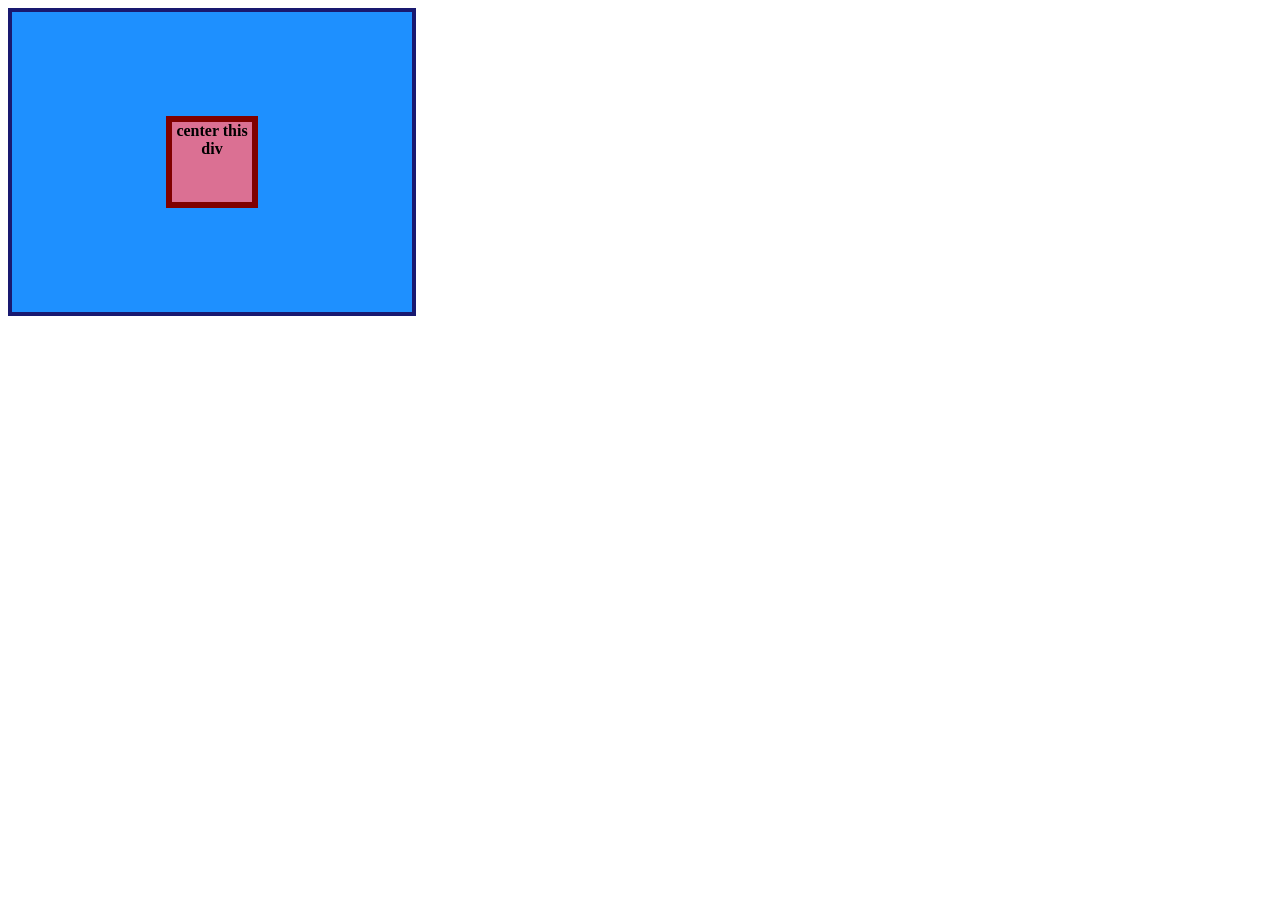
<file: alignment/01-flex-center/index.html>
<!doctype html>
<html lang="en">
  <head>
    <meta charset="UTF-8" />
    <meta http-equiv="X-UA-Compatible" content="IE=edge" />
    <meta name="viewport" content="width=device-width, initial-scale=1.0" />
    <title>CENTER THIS DIV</title>
    <link rel="stylesheet" href="style.css" />
  </head>
  <body>
    <div class="container">
      <div class="box">center this div</div>
    </div>
  </body>
</html>
</file>
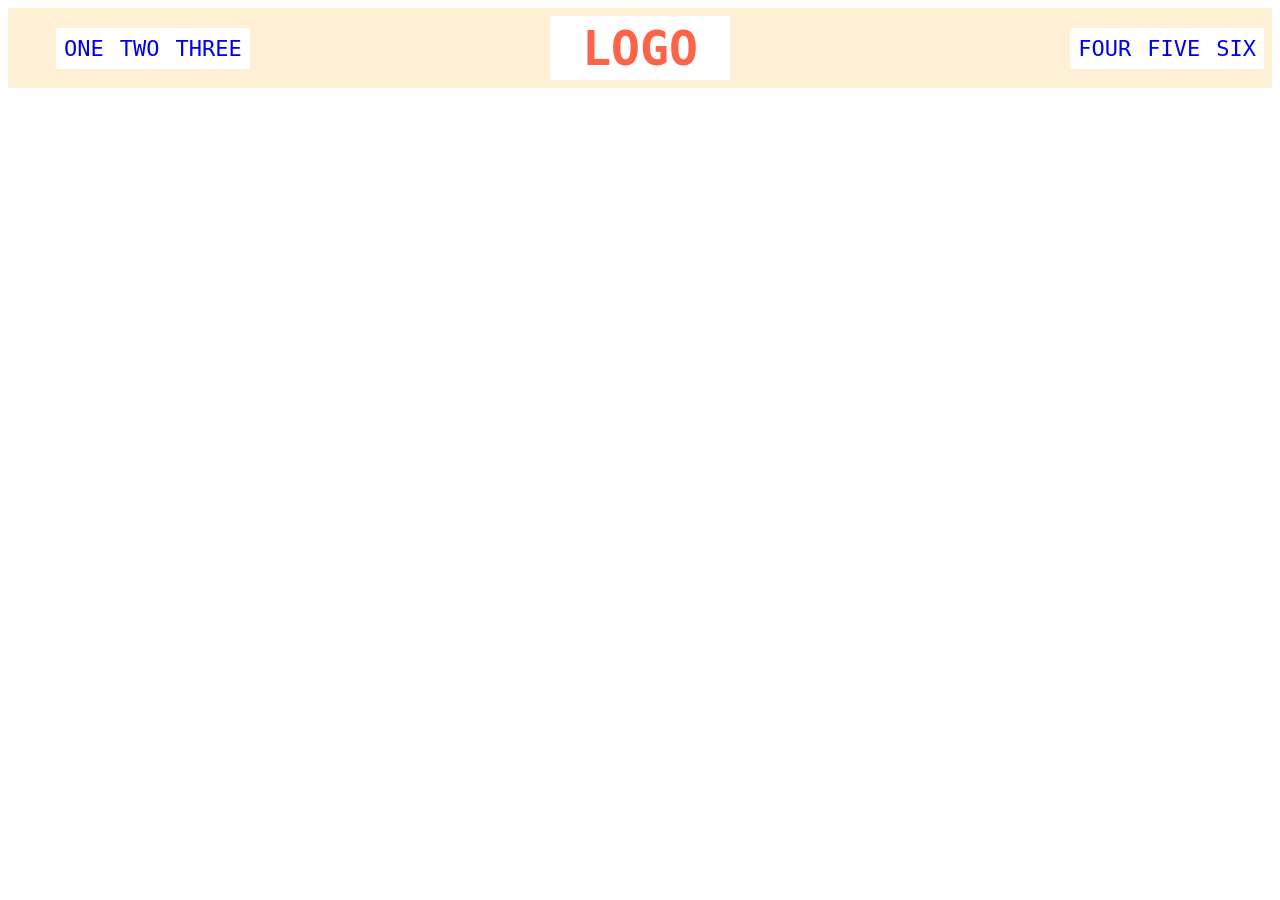
<file: alignment/02-flex-header/index.html>
<!doctype html>
<html lang="en">
  <head>
    <meta charset="UTF-8" />
    <meta http-equiv="X-UA-Compatible" content="IE=edge" />
    <meta name="viewport" content="width=device-width, initial-scale=1.0" />
    <title>Flex Header</title>
    <link rel="stylesheet" href="style.css" />
  </head>
  <body>
    <div class="header">
      <div class="left-links">
        <ul>
          <li><a href="#">ONE</a></li>
          <li><a href="#">TWO</a></li>
          <li><a href="#">THREE</a></li>
        </ul>
      </div>
      <div class="logo">LOGO</div>
      <div class="right-links">
        <ul>
          <li><a href="#">FOUR</a></li>
          <li><a href="#">FIVE</a></li>
          <li><a href="#">SIX</a></li>
        </ul>
      </div>
    </div>
  </body>
</html>
</file>
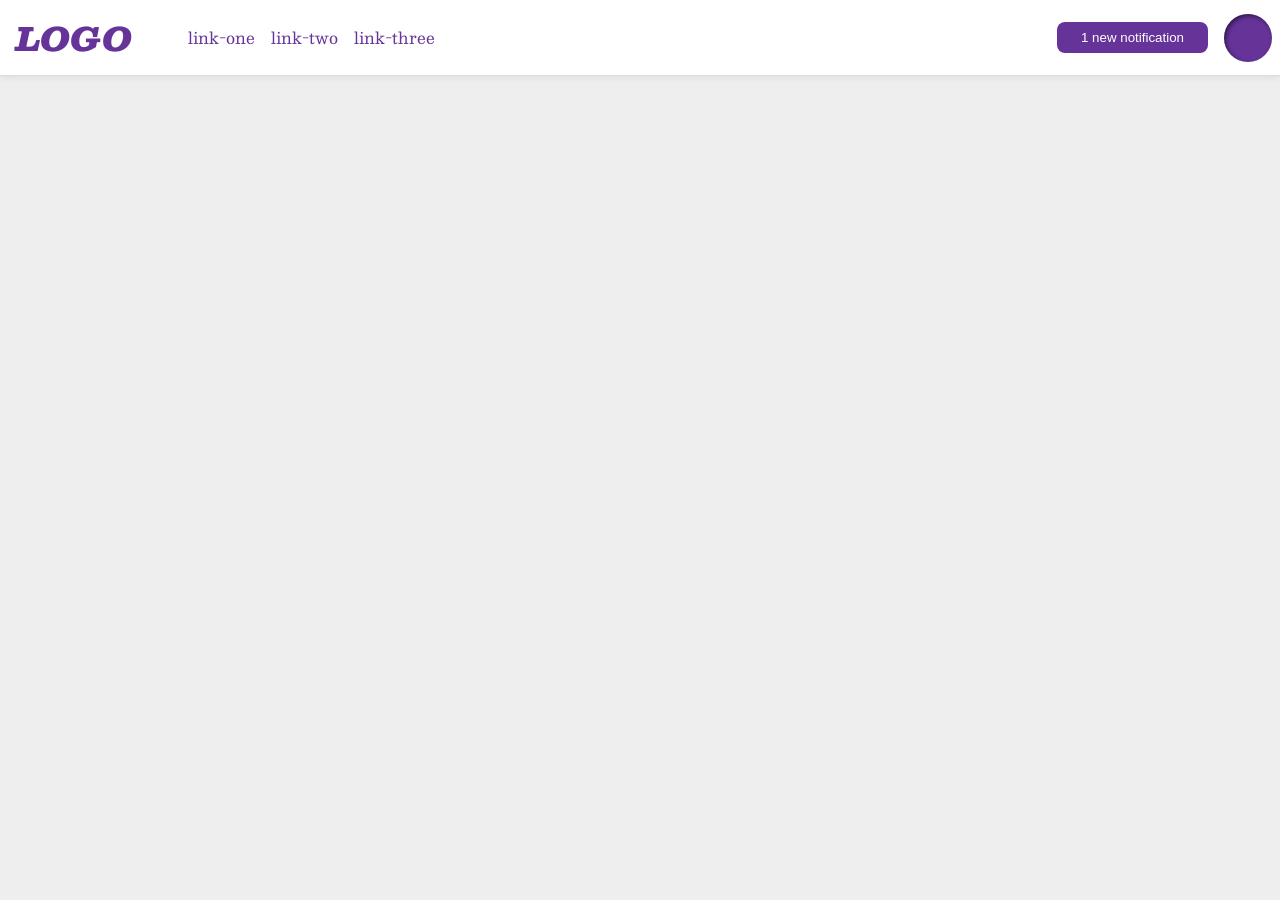
<file: alignment/03-flex-header-2/index.html>
<!doctype html>
<html lang="en">
  <head>
    <meta charset="UTF-8" />
    <meta http-equiv="X-UA-Compatible" content="IE=edge" />
    <meta name="viewport" content="width=device-width, initial-scale=1.0" />
    <title>Flex Header 2</title>
    <link rel="stylesheet" href="style.css" />
  </head>
  <body>
    <div class="header">
      <div class="left-side">
        <div class="logo">LOGO</div>
        <ul class="links">
          <li><a href="https://google.com">link-one</a></li>
          <li><a href="https://google.com">link-two</a></li>
          <li><a href="https://google.com">link-three</a></li>
        </ul>
      </div>

      <div class="right-side">
        <button class="notifications">1 new notification</button>
        <div class="profile-image"></div>
      </div>
    </div>
  </body>
</html>
</file>
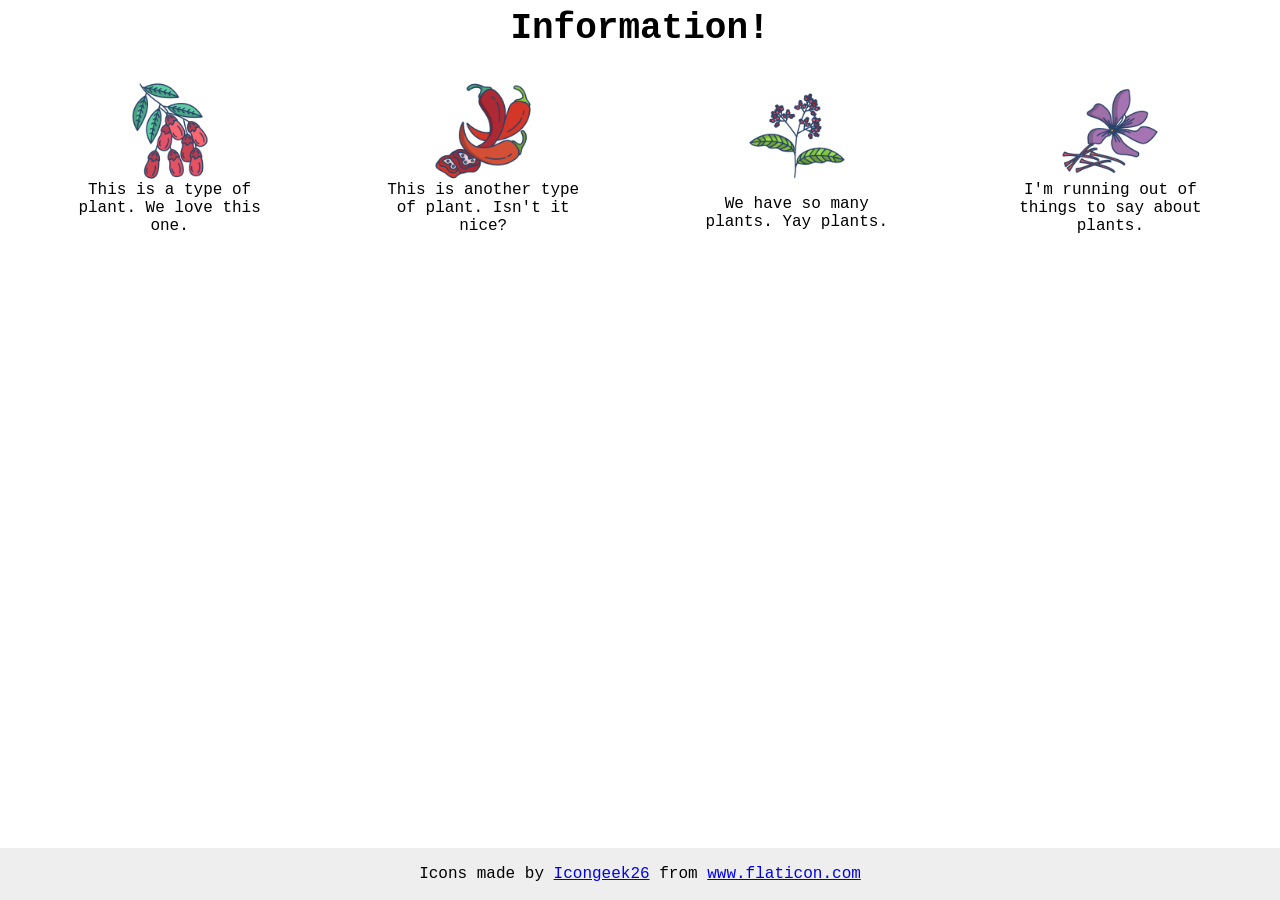
<file: alignment/04-flex-information/index.html>
<!doctype html>
<html lang="en">
  <head>
    <meta charset="UTF-8" />
    <meta http-equiv="X-UA-Compatible" content="IE=edge" />
    <meta name="viewport" content="width=device-width, initial-scale=1.0" />
    <title>Information</title>
    <link rel="stylesheet" href="style.css" />
  </head>
  <body>
    <div class="title">Information!</div>

    <div class="container">
      <div class="sub-container">
        <img src="./images/barberry.png" alt="barberry" />
        <div class="text">This is a type of plant. We love this one.</div>
      </div>

      <div class="sub-container">
        <img src="./images/chilli.png" alt="chili" />
        <div class="text">This is another type of plant. Isn't it nice?</div>
      </div>

      <div class="sub-container">
        <img src="./images/pepper.png" alt="pepper" />
        <div class="text">We have so many plants. Yay plants.</div>
      </div>

      <div class="sub-container">
        <img src="./images/saffron.png" alt="saffron" />
        <div class="text">I'm running out of things to say about plants.</div>
      </div>
    </div>

    <!-- disregard this section, it's here to give attribution to the creator of these icons -->
    <div class="footer">
      <div>
        Icons made by
        <a href="https://www.flaticon.com/authors/icongeek26" title="Icongeek26"
          >Icongeek26</a
        >
        from
        <a href="https://www.flaticon.com/" title="Flaticon"
          >www.flaticon.com</a
        >
      </div>
    </div>
  </body>
</html>
</file>
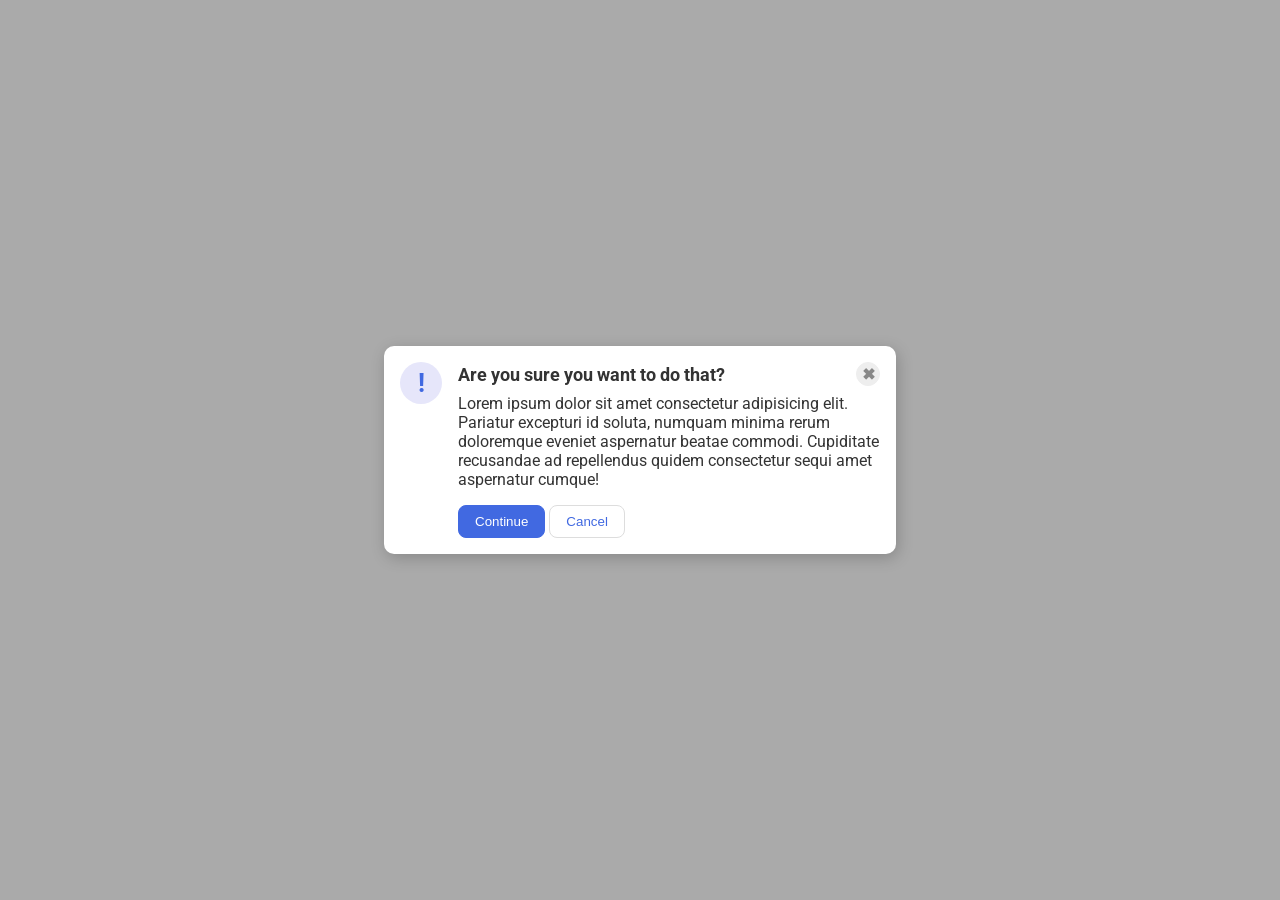
<file: alignment/05-flex-modal/index.html>
<!doctype html>
<html lang="en">
  <head>
    <meta charset="UTF-8" />
    <meta http-equiv="X-UA-Compatible" content="IE=edge" />
    <meta name="viewport" content="width=device-width, initial-scale=1.0" />
    <link rel="stylesheet" href="style.css" />
    <title>Modal</title>
  </head>
  <body>
    <div class="modal">
      <div class="icon">!</div>
      <div class="container">
        <div class="header">
          Are you sure you want to do that?
          <button class="close-button">✖</button>
        </div>

        <div class="text">
          Lorem ipsum dolor sit amet consectetur adipisicing elit. Pariatur
          excepturi id soluta, numquam minima rerum doloremque eveniet
          aspernatur beatae commodi. Cupiditate recusandae ad repellendus quidem
          consectetur sequi amet aspernatur cumque!
        </div>
        <button class="continue">Continue</button>
        <button class="cancel">Cancel</button>
      </div>
    </div>
  </body>
</html>
</file>
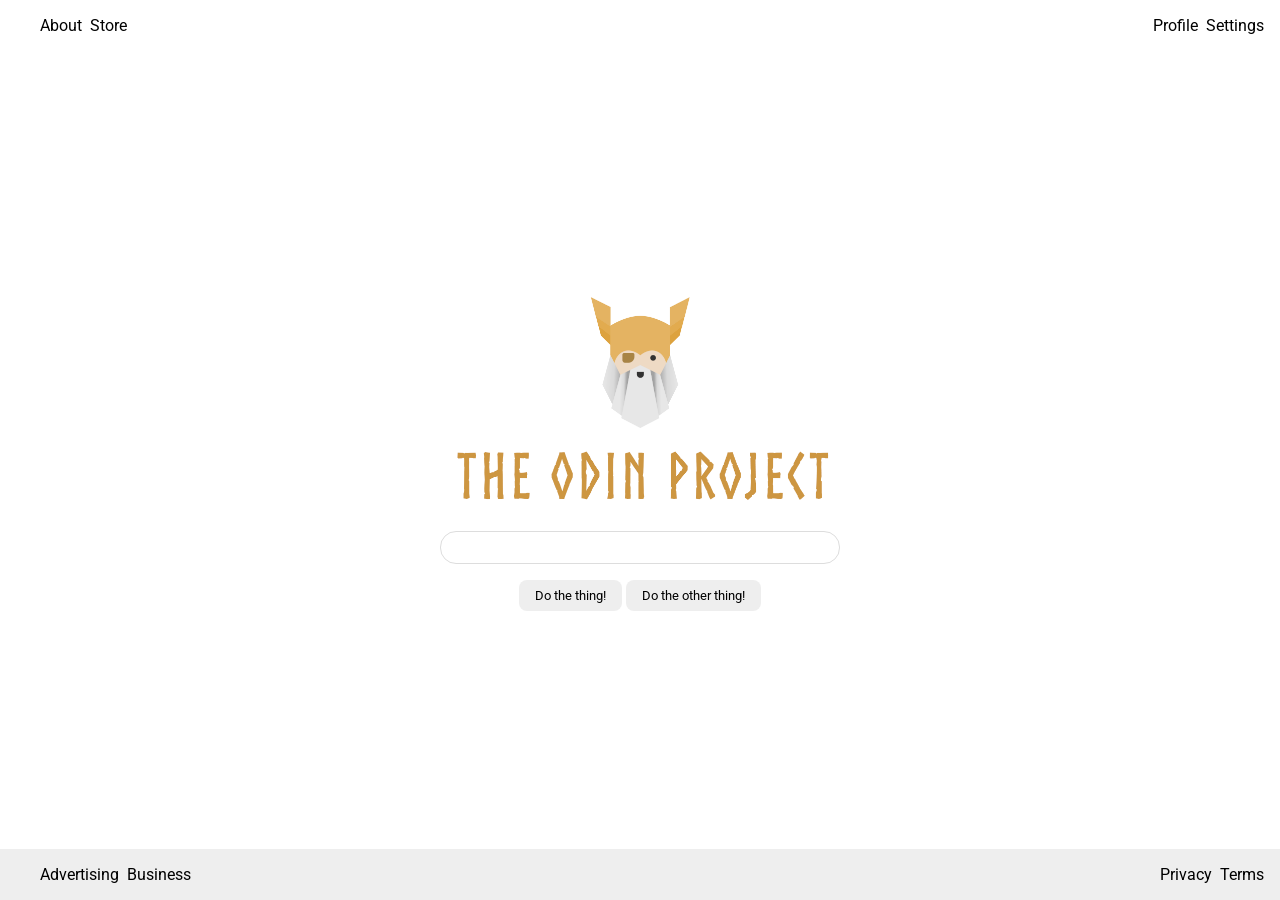
<file: alignment/06-flex-layout/index.html>
<!doctype html>
<html lang="en">
  <head>
    <meta charset="UTF-8" />
    <meta http-equiv="X-UA-Compatible" content="IE=edge" />
    <meta name="viewport" content="width=device-width, initial-scale=1.0" />
    <title>LAYOUT</title>
    <link rel="stylesheet" href="./style.css" />
  </head>
  <body>
    <div class="header">
      <ul class="left-links">
        <li><a href="#">About</a></li>
        <li><a href="#">Store</a></li>
      </ul>
      <ul class="right-links">
        <li><a href="#">Profile</a></li>
        <li><a href="#">Settings</a></li>
      </ul>
    </div>
    <div class="content">
      <img
        src="./logo.png"
        alt="Project logo. Represents odin with the project name."
      />
      <div class="input">
        <input type="text" />
      </div>
      <div class="buttons">
        <button>Do the thing!</button>
        <button>Do the other thing!</button>
      </div>
    </div>
    <div class="footer">
      <ul class="left-links">
        <li><a href="#">Advertising</a></li>
        <li><a href="#">Business</a></li>
      </ul>
      <ul class="right-links">
        <li><a href="#">Privacy</a></li>
        <li><a href="#">Terms</a></li>
      </ul>
    </div>
  </body>
</html>
</file>
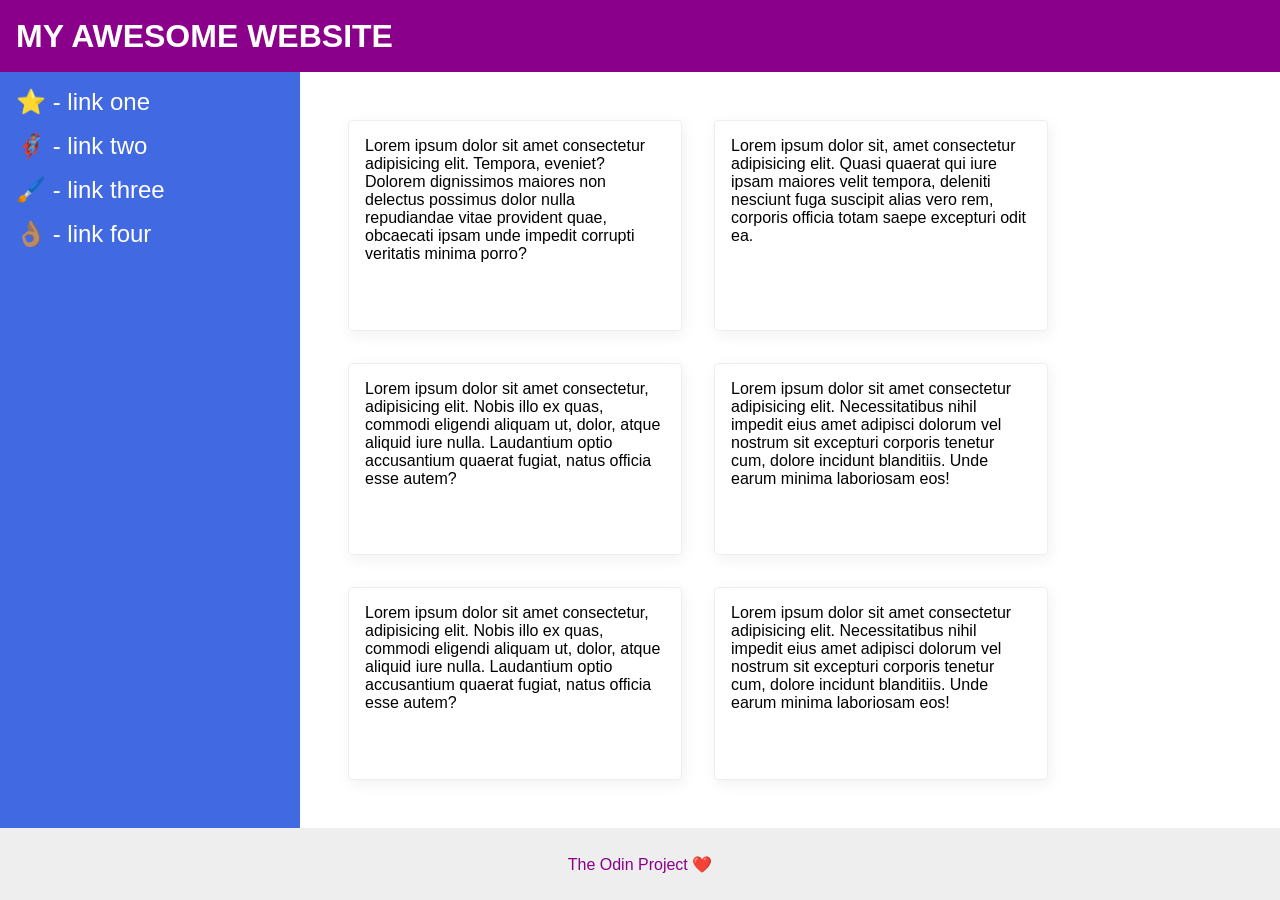
<file: alignment/07-flex-layout-2/index.html>
<!doctype html>
<html lang="en">
  <head>
    <meta charset="UTF-8" />
    <meta http-equiv="X-UA-Compatible" content="IE=edge" />
    <meta name="viewport" content="width=device-width, initial-scale=1.0" />
    <title>The Holy Grail</title>
    <link rel="stylesheet" href="style.css" />
  </head>
  <body>
    <div class="header">MY AWESOME WEBSITE</div>

    <div class="container">
      <div class="sidebar">
        <ul>
          <li><a href="#">⭐ - link one</a></li>
          <li><a href="#">🦸🏽‍♂️ - link two</a></li>
          <li><a href="#">🖌️ - link three</a></li>
          <li><a href="#">👌🏽 - link four</a></li>
        </ul>
      </div>

      <div class="card-container">
        <div class="card">
          Lorem ipsum dolor sit amet consectetur adipisicing elit. Tempora,
          eveniet? Dolorem dignissimos maiores non delectus possimus dolor nulla
          repudiandae vitae provident quae, obcaecati ipsam unde impedit
          corrupti veritatis minima porro?
        </div>
        <div class="card">
          Lorem ipsum dolor sit, amet consectetur adipisicing elit. Quasi
          quaerat qui iure ipsam maiores velit tempora, deleniti nesciunt fuga
          suscipit alias vero rem, corporis officia totam saepe excepturi odit
          ea.
        </div>
        <div class="card">
          Lorem ipsum dolor sit amet consectetur, adipisicing elit. Nobis illo
          ex quas, commodi eligendi aliquam ut, dolor, atque aliquid iure nulla.
          Laudantium optio accusantium quaerat fugiat, natus officia esse autem?
        </div>
        <div class="card">
          Lorem ipsum dolor sit amet consectetur adipisicing elit.
          Necessitatibus nihil impedit eius amet adipisci dolorum vel nostrum
          sit excepturi corporis tenetur cum, dolore incidunt blanditiis. Unde
          earum minima laboriosam eos!
        </div>
        <div class="card">
          Lorem ipsum dolor sit amet consectetur, adipisicing elit. Nobis illo
          ex quas, commodi eligendi aliquam ut, dolor, atque aliquid iure nulla.
          Laudantium optio accusantium quaerat fugiat, natus officia esse autem?
        </div>
        <div class="card">
          Lorem ipsum dolor sit amet consectetur adipisicing elit.
          Necessitatibus nihil impedit eius amet adipisci dolorum vel nostrum
          sit excepturi corporis tenetur cum, dolore incidunt blanditiis. Unde
          earum minima laboriosam eos!
        </div>
      </div>
    </div>

    <div class="footer">The Odin Project ❤️</div>
  </body>
</html>
</file>
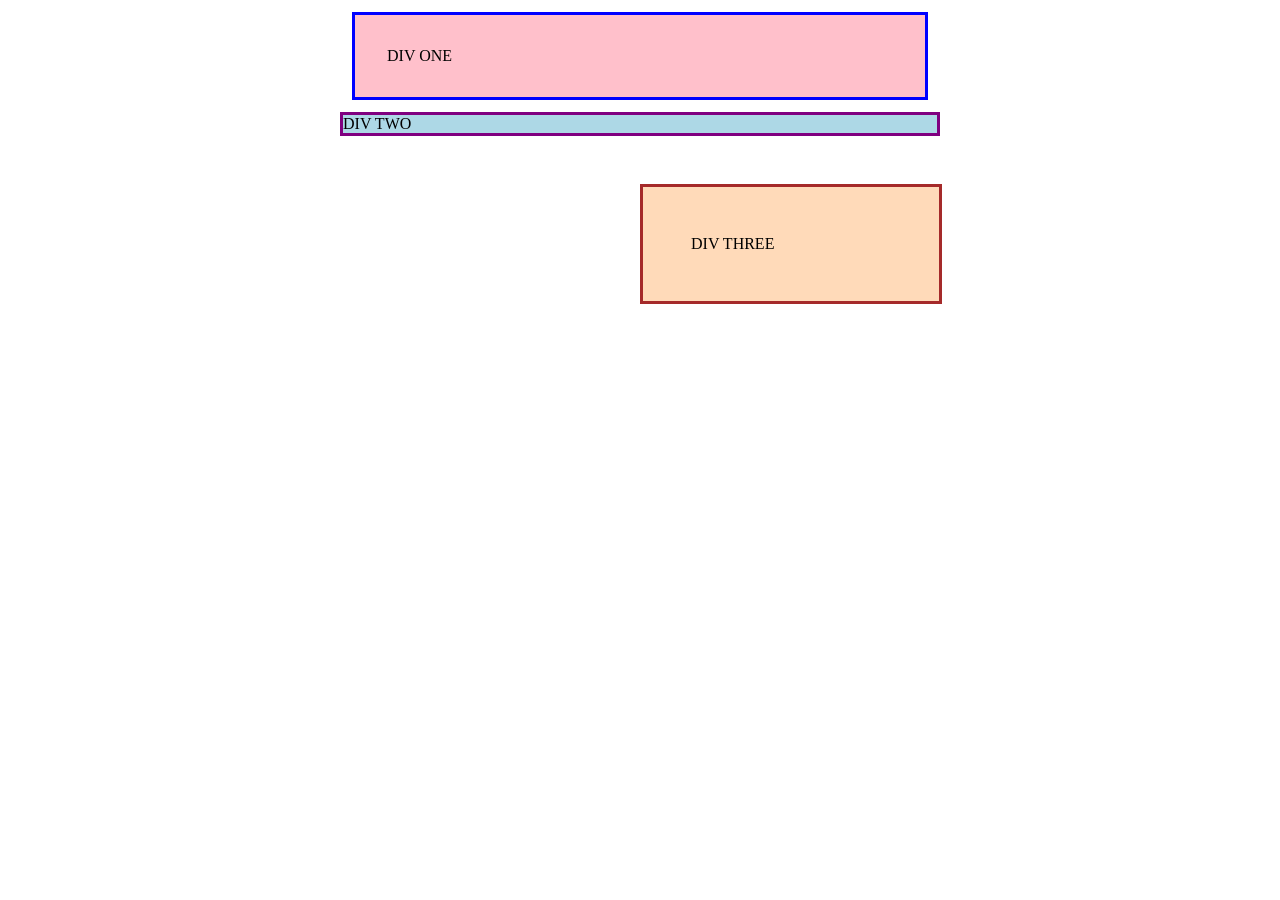
<file: block-and-inline/01-margin-and-padding-01/index.html>
<!doctype html>
<html lang="en">
  <head>
    <meta charset="UTF-8" />
    <meta http-equiv="X-UA-Compatible" content="IE=edge" />
    <meta name="viewport" content="width=device-width, initial-scale=1.0" />
    <title>Margin and Padding exercise</title>
    <link rel="stylesheet" href="style.css" />
  </head>
  <body>
    <div class="one">DIV ONE</div>
    <div class="two">DIV TWO</div>
    <div class="three">DIV THREE</div>
  </body>
</html>
</file>
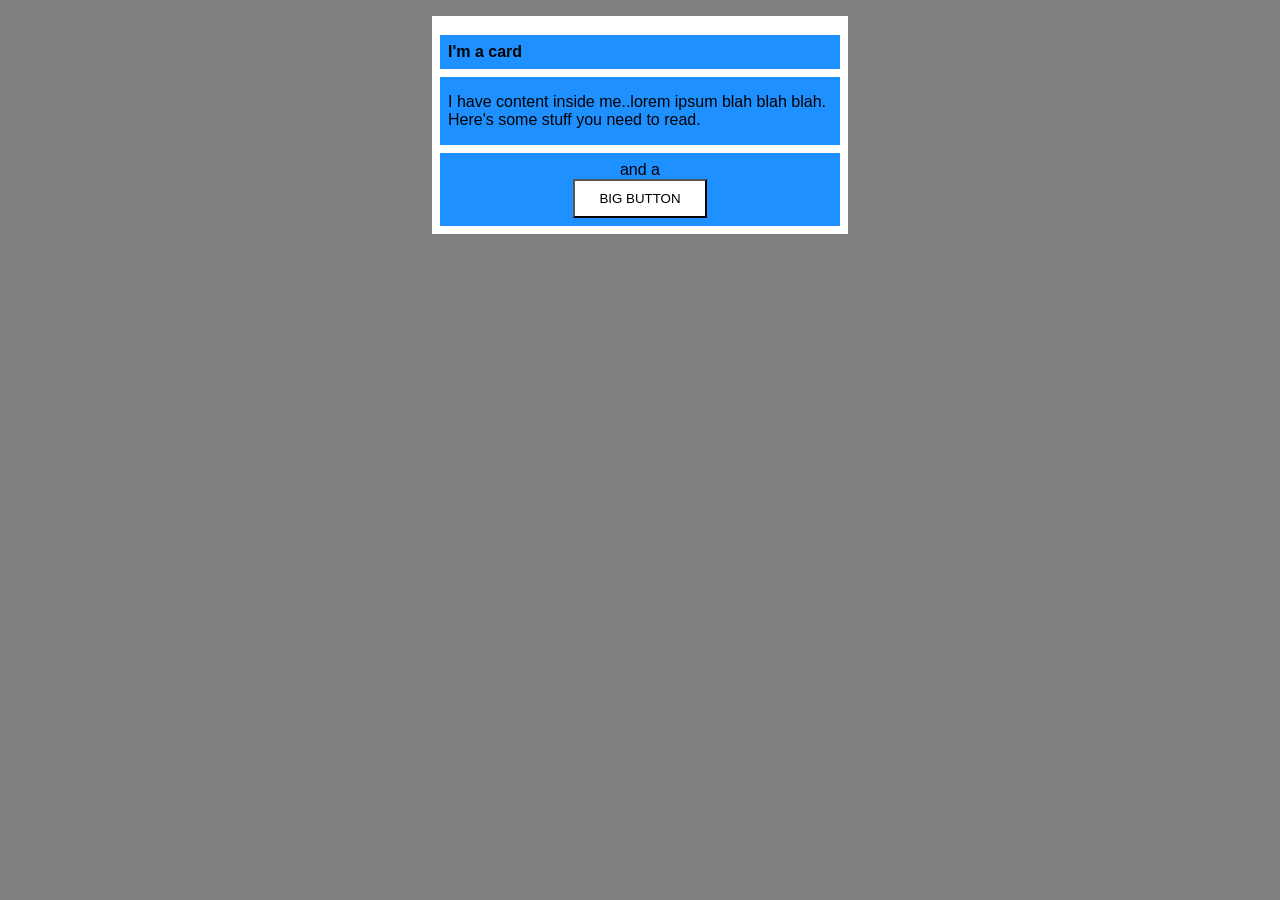
<file: block-and-inline/02-margin-and-padding-2/index.html>
<!doctype html>
<html lang="en">
  <head>
    <meta charset="UTF-8" />
    <meta http-equiv="X-UA-Compatible" content="IE=edge" />
    <meta name="viewport" content="width=device-width, initial-scale=1.0" />
    <title>Margin and Padding exercise 2</title>
    <link rel="stylesheet" href="style.css" />
  </head>
  <body>
    <div class="card">
      <h1 class="title">I'm a card</h1>
      <div class="content">
        I have content inside me..lorem ipsum blah blah blah. Here's some stuff
        you need to read.
      </div>
      <div class="button-container">and a <button>BIG BUTTON</button></div>
    </div>
  </body>
</html>
</file>
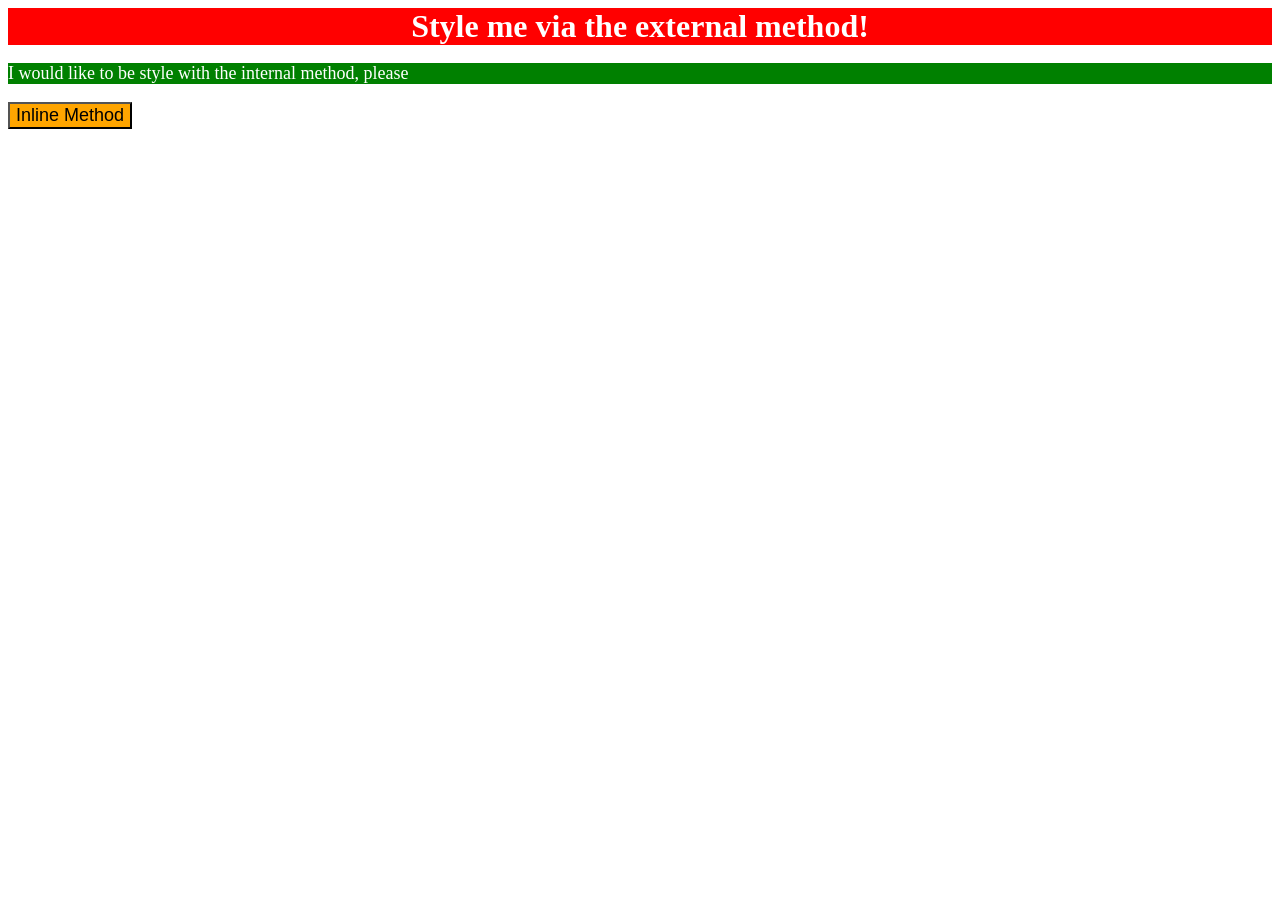
<file: intro-to-css/01-css-methods/index.html>
<!doctype html>
<html lang="en">
  <head>
    <meta charset="UTF-8" />
    <meta name="viewport" content="width=device-width, initial-scale=1.0" />
    <link rel="stylesheet" href="styles.css" />
    <title>01-CSS-Methods</title>
    <style>
      p {
        background-color: green;
        color: white;
        font-size: 18px;
      }
    </style>
  </head>
  <body>
    <div>Style me via the external method!</div>
    <p>I would like to be style with the internal method, please</p>
    <button style="background-color: orange; font-size: 18px">
      Inline Method
    </button>
  </body>
</html>
</file>
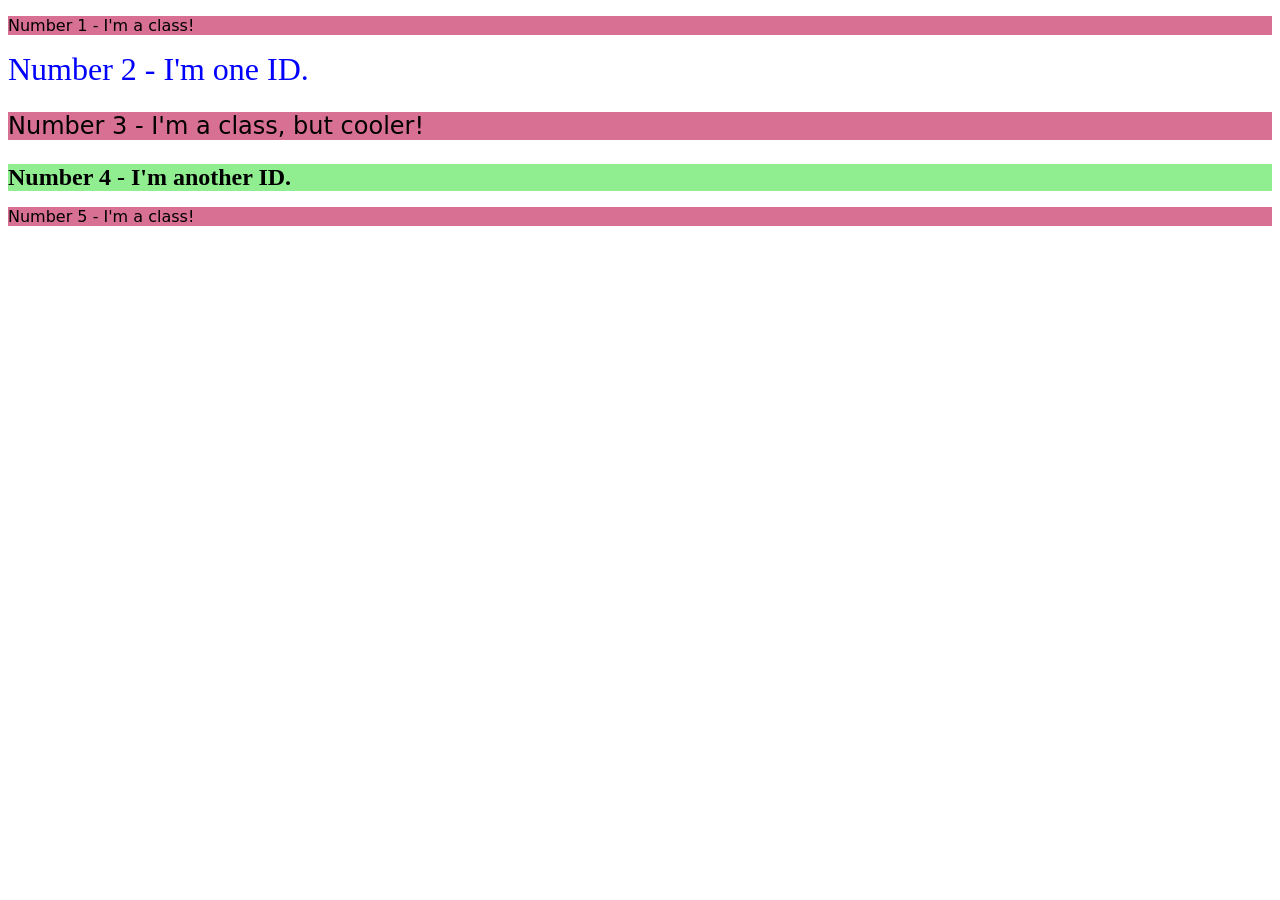
<file: intro-to-css/02-class-id-selectors/index.html>
<!doctype html>
<html lang="en">
  <head>
    <meta charset="UTF-8" />
    <meta http-equiv="X-UA-Compatible" content="IE=edge" />
    <meta name="viewport" content="width=device-width, initial-scale=1.0" />
    <title>Class and ID Selectors</title>
    <link rel="stylesheet" href="style.css" />
  </head>
  <body>
    <p class="first">Number 1 - I'm a class!</p>
    <div id="one">Number 2 - I'm one ID.</div>
    <p class="second">Number 3 - I'm a class, but cooler!</p>
    <div id="two">Number 4 - I'm another ID.</div>
    <p class="third">Number 5 - I'm a class!</p>
  </body>
</html>
</file>
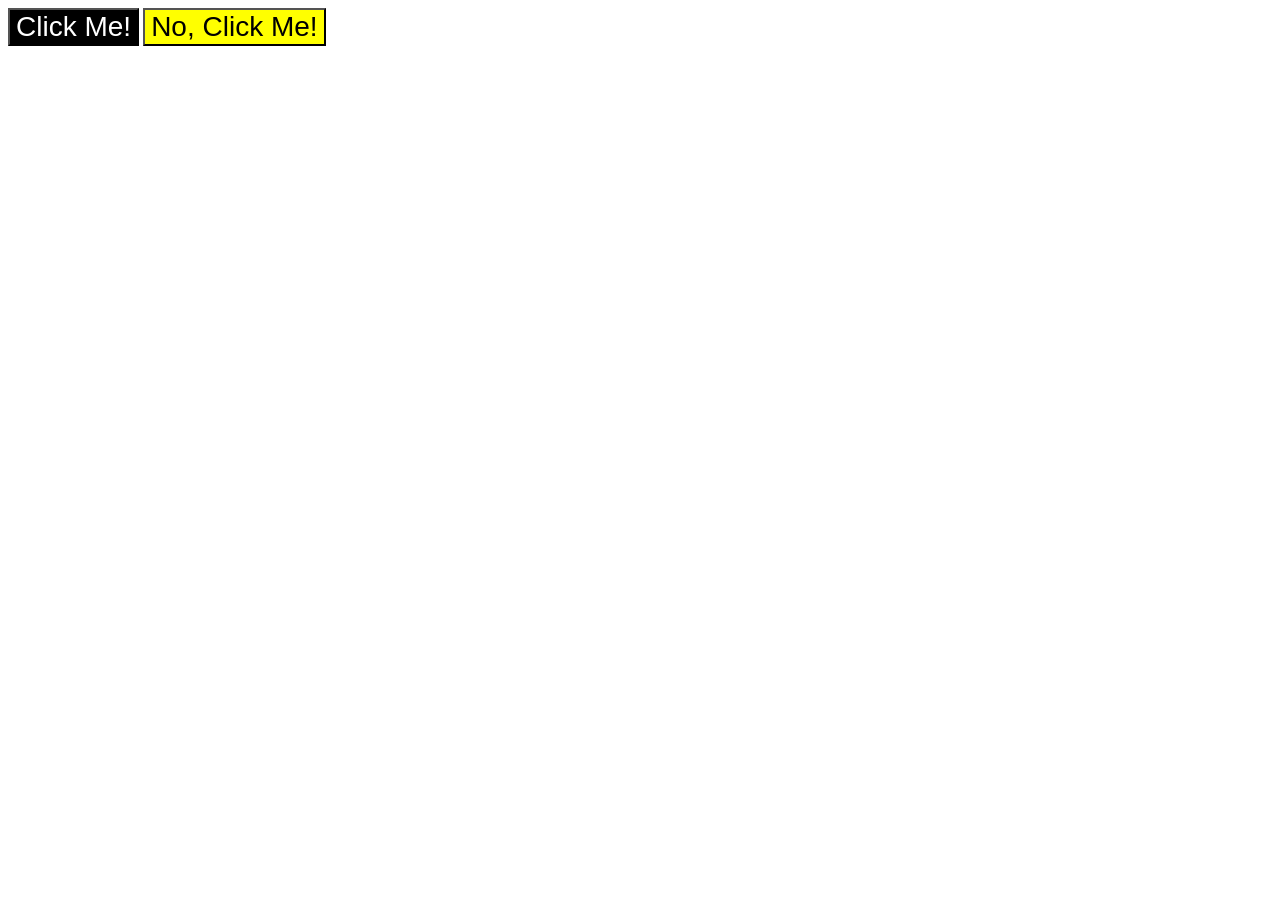
<file: intro-to-css/03-grouping-selectors/index.html>
<!doctype html>
<html lang="en">
  <head>
    <meta charset="UTF-8" />
    <meta name="viewport" content="width=device-width, initial-scale=1.0" />
    <link rel="stylesheet" href="style.css" />
    <title>03-Grouping-Selectors</title>
  </head>
  <body>
    <button class="first-element both-element">Click Me!</button>
    <button class="second-element both-element">No, Click Me!</button>
  </body>
</html>
</file>
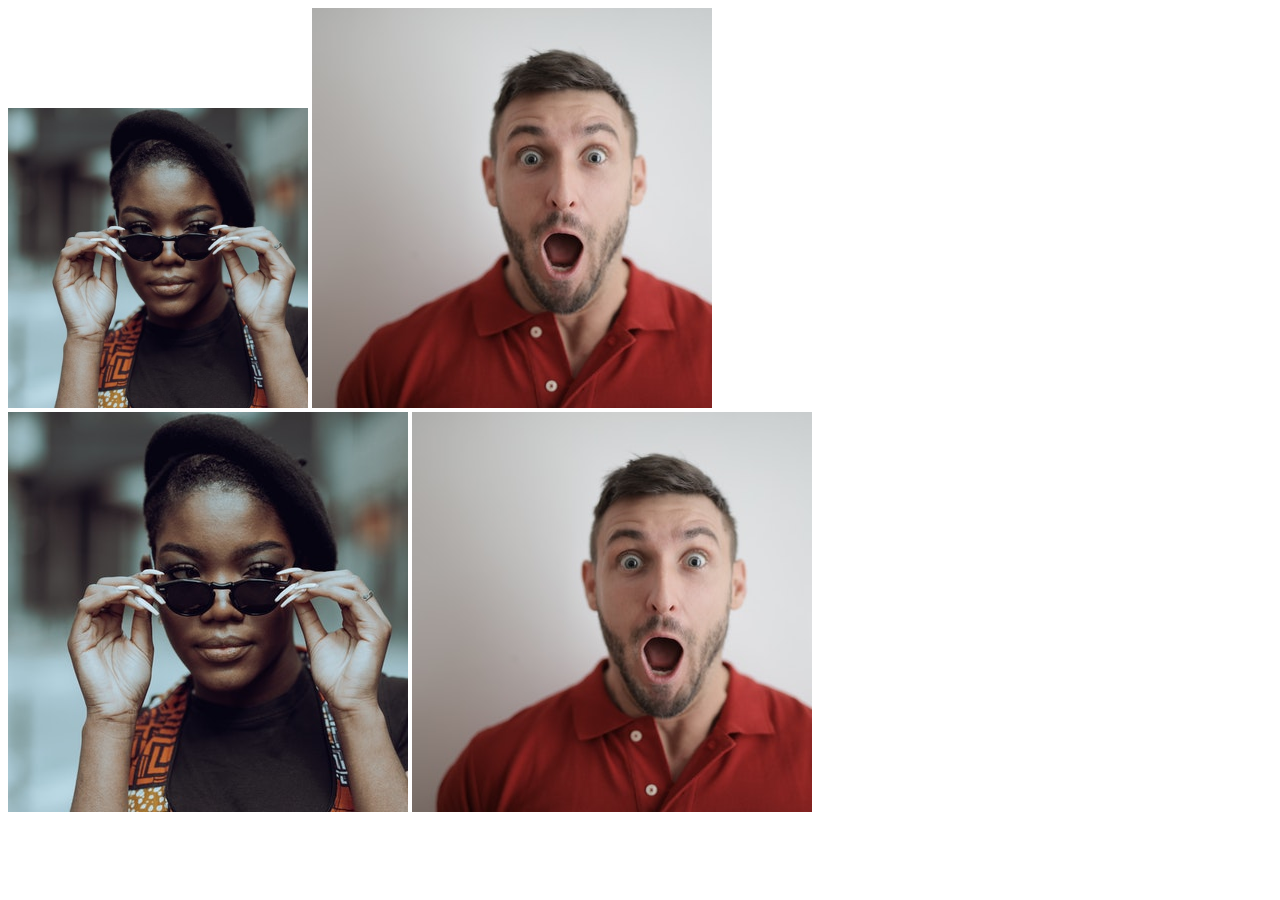
<file: intro-to-css/04-chaining-selectors/index.html>
<!doctype html>
<html lang="en">
  <head>
    <meta charset="UTF-8" />
    <meta http-equiv="X-UA-Compatible" content="IE=edge" />
    <meta name="viewport" content="width=device-width, initial-scale=1.0" />
    <title>Chaining Selectors</title>
    <link rel="stylesheet" href="style.css" />
  </head>
  <body>
    <!-- Use the classes BELOW this line -->
    <div>
      <img
        class="avatar proportioned"
        src="./images/pexels-katho-mutodo-8434791.jpg"
        alt="Woman with glasses"
      />
      <img
        class="avatar distorted"
        src="./images/pexels-andrea-piacquadio-3777931.jpg"
        alt="Man with surprised expression"
      />
    </div>
    <!-- Use the classes ABOVE this line -->
    <div>
      <img
        class="original proportioned"
        src="./images/pexels-katho-mutodo-8434791.jpg"
        alt="Woman with glasses"
      />
      <img
        class="original distorted"
        src="./images/pexels-andrea-piacquadio-3777931.jpg"
        alt="Man with surprised expression"
      />
    </div>
  </body>
</html>
</file>
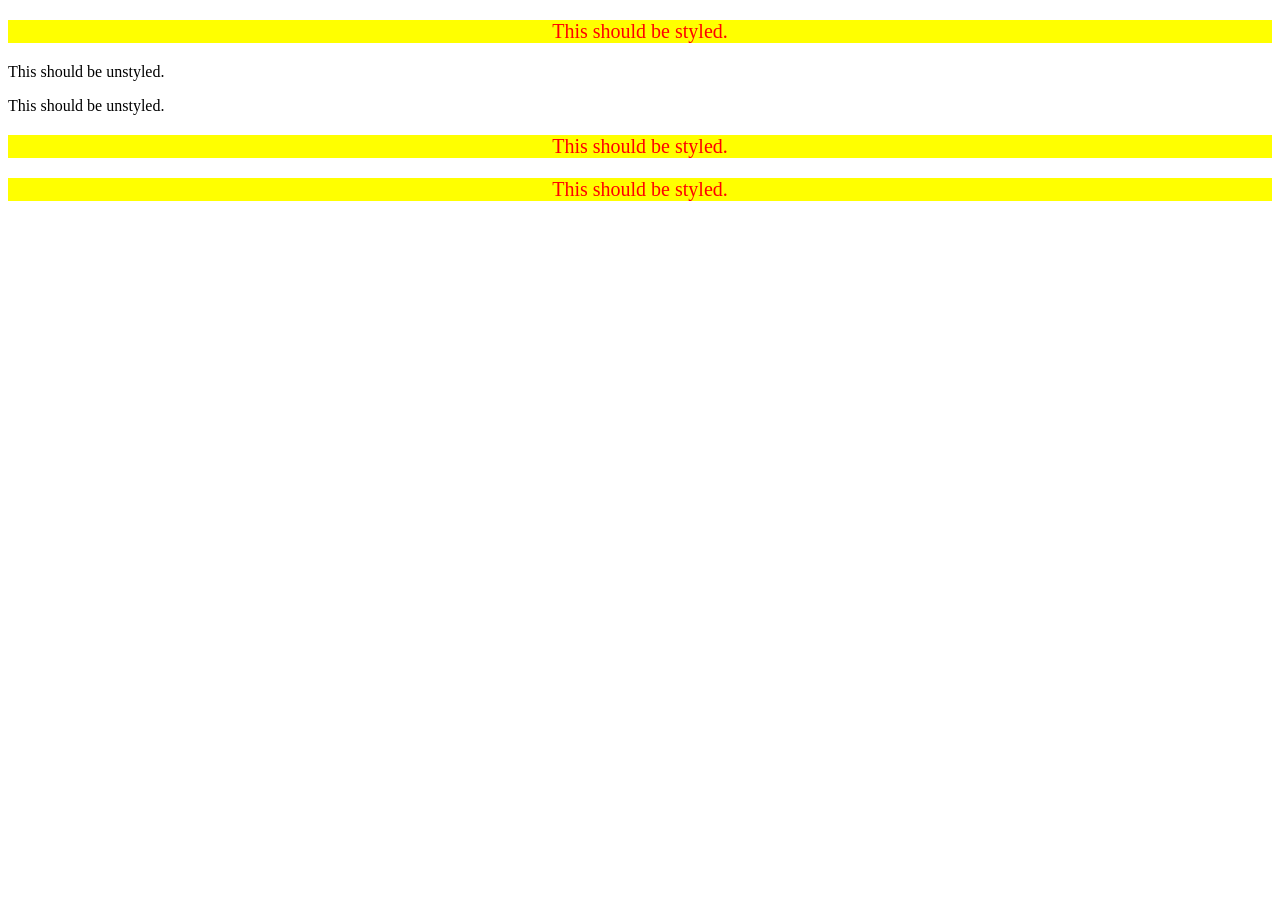
<file: intro-to-css/05-descendant-combinator/index.html>
<!doctype html>
<html lang="en">
  <head>
    <meta charset="UTF-8" />
    <meta http-equiv="X-UA-Compatible" content="IE=edge" />
    <meta name="viewport" content="width=device-width, initial-scale=1.0" />
    <title>Descendant Combinator</title>
    <link rel="stylesheet" href="style.css" />
  </head>
  <body>
    <div class="container">
      <p class="text">This should be styled.</p>
    </div>
    <p class="text">This should be unstyled.</p>
    <p class="text">This should be unstyled.</p>
    <div class="container">
      <p class="text">This should be styled.</p>
      <p class="text">This should be styled.</p>
    </div>
  </body>
</html>
</file>
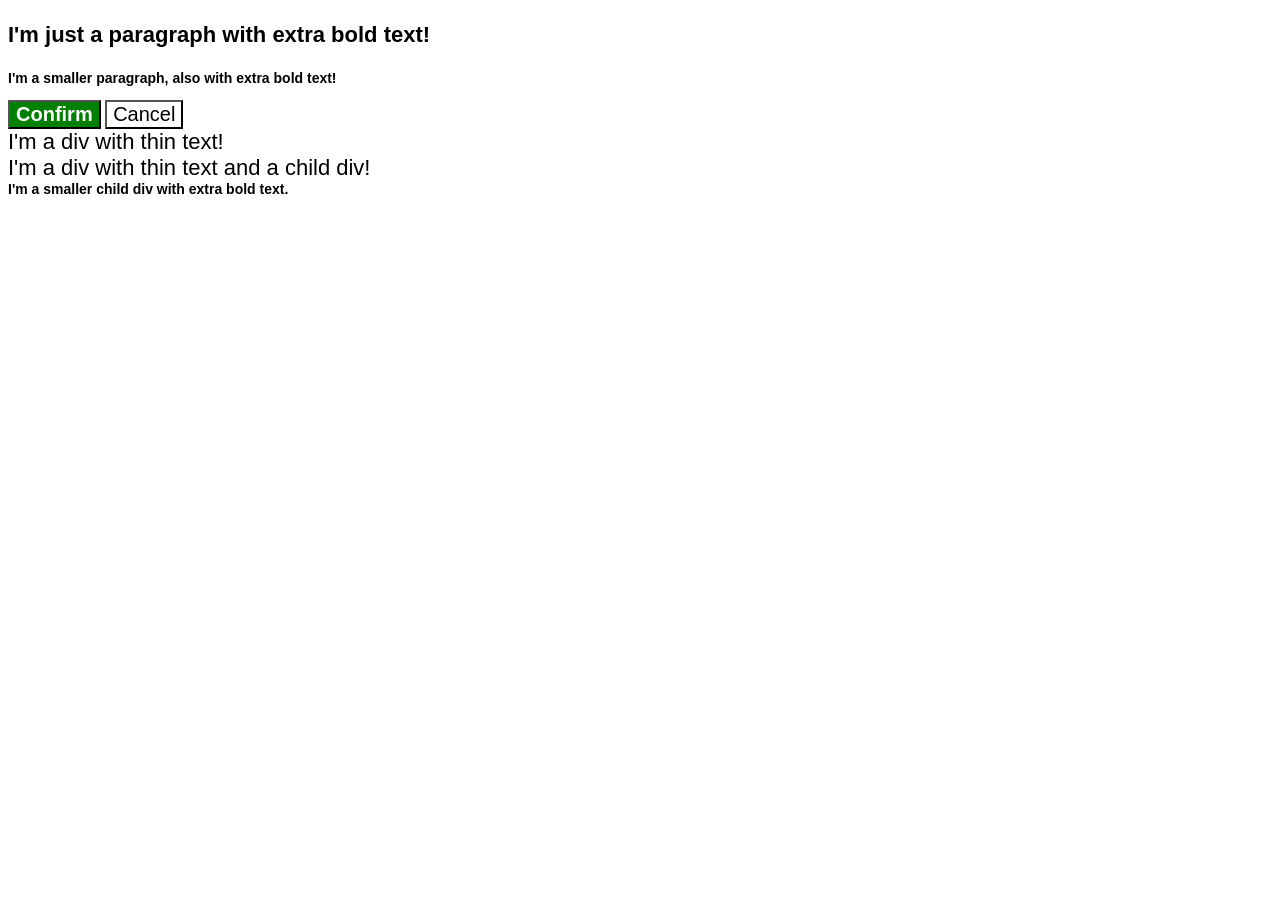
<file: the-cascade/01-cascade-fix/index.html>
<!doctype html>
<html lang="en">
  <head>
    <meta charset="UTF-8" />
    <meta http-equiv="X-UA-Compatible" content="IE=edge" />
    <meta name="viewport" content="width=device-width, initial-scale=1.0" />
    <title>Fix the Cascade</title>
    <link rel="stylesheet" href="style.css" />
  </head>
  <body>
    <p class="para">I'm just a paragraph with extra bold text!</p>
    <p class="para small-para">
      I'm a smaller paragraph, also with extra bold text!
    </p>

    <button id="confirm-button" class="button confirm">Confirm</button>
    <button id="cancel-button" class="button cancel">Cancel</button>

    <div class="text">I'm a div with thin text!</div>
    <div class="text">
      I'm a div with thin text and a child div!
      <div class="text child">
        I'm a smaller child div with extra bold text.
      </div>
    </div>
  </body>
</html>
</file>
<file: alignment/01-flex-center/style.css>
.container {
  background: dodgerblue;
  border: 4px solid midnightblue;
  width: 400px;
  height: 300px;
  justify-content: center;
  align-items: center;
  display: flex;
}

.box {
  background: palevioletred;
  font-weight: bold;
  text-align: center;
  border: 6px solid maroon;
  width: 80px;
  height: 80px;
}
</file>
<file: alignment/02-flex-header/style.css>
* {
  box-sizing: border-box;
}

.header {
  font-family: monospace;
  background: papayawhip;
  display: flex;
  justify-content: space-between;
  align-items: center;
  padding: 8px;
}

.logo {
  font-size: 48px;
  font-weight: 900;
  color: tomato;
  background: white;
  padding: 4px 32px;
  align-self: center;
}

ul {
  /* this removes the dots on the list items*/
  list-style-type: none;
  display: flex;
}

a {
  font-size: 22px;
  background: white;
  padding: 8px;
  /* this removes the line under the links */
  text-decoration: none;
}
</file>
<file: alignment/03-flex-header-2/style.css>
/* this is some magical font-importing.  
you'll learn about it later. */
@import url("https://fonts.googleapis.com/css2?family=Besley:ital,wght@0,400;1,900&display=swap");

body {
  margin: 0;
  background: #eee;
  font-family: Besley, serif;
  box-sizing: border-box;
}

.header {
  background: white;
  border-bottom: 1px solid #ddd;
  box-shadow: 0 0 8px rgba(0, 0, 0, 0.1);
  display: flex;
  justify-content: space-between;
  padding: 8px;
}

.profile-image {
  background: rebeccapurple;
  box-shadow: inset 2px 2px 4px rgba(0, 0, 0, 0.5);
  border-radius: 50%;
  width: 48px;
  height: 48px;
}

.logo {
  color: rebeccapurple;
  font-size: 32px;
  font-weight: 900;
  font-style: italic;
  margin-left: 8px;
}

button {
  border: none;
  border-radius: 8px;
  background: rebeccapurple;
  color: white;
  padding: 8px 24px;
}

a {
  /* this removes the line under our links */
  text-decoration: none;
  color: rebeccapurple;
}

ul {
  list-style-type: none;
  display: flex;
  gap: 16px;
}

.left-side,
.right-side {
  display: flex;
  align-items: center;
  gap: 16px;
}
</file>
<file: alignment/04-flex-information/style.css>
body {
  font-family: "Courier New", Courier, monospace;
  text-align: center;
}

img {
  width: 100px;
  height: 100px;
}

.title {
  font-size: 36px;
  font-weight: 900;
  display: flex;
  justify-content: center;
  margin-bottom: 32px;
}

.container {
  display: flex;
  justify-content: space-evenly;
  gap: 52px;
}

.sub-container {
  display: flex;
  flex-wrap: wrap;
  width: 200px;
  align-items: center;
  justify-content: center;
}

/* do not edit this footer */
.footer {
  position: fixed;
  bottom: 0;
  left: 0;
  right: 0;
  height: 52px;
  display: flex;
  align-items: center;
  justify-content: center;
  background: #eee;
}
</file>
<file: alignment/05-flex-modal/style.css>
@import url("https://fonts.googleapis.com/css2?family=Roboto:wght@400;700&display=swap");

html,
body {
  height: 100%;
}

body {
  font-family: Roboto, sans-serif;
  margin: 0;
  background: #aaa;
  color: #333;
  /* I'll give you this one for free lol */
  display: flex;
  align-items: center;
  justify-content: center;
}

.modal {
  background: white;
  width: 480px;
  border-radius: 10px;
  box-shadow: 2px 4px 16px rgba(0, 0, 0, 0.2);
  display: flex;
  padding: 16px;
  gap: 16px;
}

.icon {
  color: royalblue;
  font-size: 26px;
  font-weight: 700;
  background: lavender;
  width: 42px;
  height: 42px;
  border-radius: 50%;
  display: flex;
  align-items: center;
  justify-content: center;
  flex-shrink: 0;
}

.close-button {
  background: #eee;
  border-radius: 50%;
  color: #888;
  font-weight: 400;
  font-size: 16px;
  height: 24px;
  width: 24px;
  display: flex;
  justify-content: center;
  align-items: center;
  border: 1px solid #eee;
  padding: 0;
  font-weight: bolder;
}

.header {
  font-weight: bold;
  display: flex;
  justify-content: space-between;
  align-items: center;
  font-size: 18px;
  font-weight: 700;
  margin-bottom: 8px;
}

button {
  cursor: pointer;
  padding: 8px 16px;
  border-radius: 8px;
}

button.continue {
  background: royalblue;
  border: 1px solid royalblue;
  color: white;
}

button.cancel {
  background: white;
  border: 1px solid #ddd;
  color: royalblue;
}

.text {
  margin-bottom: 16px;
}
</file>
<file: alignment/06-flex-layout/style.css>
@import url("https://fonts.googleapis.com/css2?family=Roboto:wght@400;700&display=swap");

* {
  box-sizing: border-box;
}

body {
  height: 100vh;
  margin: 0;
  overflow: hidden;
  font-family: Roboto, sans-serif;
  display: flex;
  flex-direction: column;
}

img {
  width: 600px;
}

a {
  text-decoration: none;
  color: black;
}

ul {
  list-style: none;
  display: flex;
  gap: 16px;
}

button {
  font-family: Roboto, sans-serif;
  border: none;
  border-radius: 8px;
  background: #eee;
  padding: 8px 16px;
}

input {
  border: 1px solid #ddd;
  border-radius: 16px;
  padding: 8px 24px;
  width: 400px;
}

.header,
.footer {
  display: flex;
  justify-content: space-between;
}

.footer {
  background-color: #eee;
}

.left-links,
.right-links {
  display: flex;
  gap: 8px;
  margin-right: 16px;
}

.content {
  display: flex;
  justify-content: center;
  align-items: center;
  gap: 16px;
  flex-direction: column;
  flex: 1;
}
</file>
<file: alignment/07-flex-layout-2/style.css>
body {
  font-family:
    -apple-system, BlinkMacSystemFont, "Segoe UI", Roboto, Oxygen, Ubuntu,
    Cantarell, "Open Sans", "Helvetica Neue", sans-serif;
  margin: 0;
  min-height: 100vh;
  display: flex;
  flex-direction: column;
}

.header {
  height: 72px;
  background: darkmagenta;
  color: white;
  font-size: 32px;
  font-weight: 900;
  display: flex;
  align-items: center;
  padding: 0 16px;
}

.footer {
  height: 72px;
  background: #eee;
  color: darkmagenta;
  display: flex;
  align-items: center;
  justify-content: center;
}

.sidebar {
  width: 300px;
  background: royalblue;
  box-sizing: border-box;
  flex-shrink: 0;
  padding: 16px;
}

ul {
  list-style: none;
  margin: 0;
  padding: 0;
}

li {
  margin-bottom: 16px;
}

a {
  text-decoration: none;
  color: white;
  font-size: 24px;
}

.card {
  border: 1px solid #eee;
  box-shadow: 2px 4px 16px rgba(0, 0, 0, 0.06);
  border-radius: 4px;
  width: 300px;
  padding: 16px;
}

.card-container {
  padding: 48px;
  display: flex;
  flex-wrap: wrap;
  gap: 32px;
}

.container {
  display: flex;
  flex: 1;
}
</file>
<file: block-and-inline/01-margin-and-padding-01/style.css>
body {
  max-width: 600px;
  margin: 0 auto;
}

.one {
  background: pink;
  border: 3px solid blue;
  /* CHANGE ME */
  padding: 32px;
  margin: 12px;
}

.two {
  background: lightblue;
  border: 3px solid purple;
  /* CHANGE ME */
  margin-bottom: 48px;
}

.three {
  background: peachpuff;
  border: 3px solid brown;
  width: 200px;
  /* CHANGE ME */
  padding: 48px;
  margin-left: 300px;
}
</file>
<file: block-and-inline/02-margin-and-padding-2/style.css>
body {
  background: gray;
  font-family: sans-serif;
  font-size: 16px;
}

.card {
  width: 400px;
  background: white;
  margin: 16px auto;
  padding: 8px;
}

.title {
  margin-bottom: 8px;
  font-size: 16px;
  padding: 8px;
}

.content {
  padding: 16px 8px;
  margin-bottom: 8px;
}

.title,
.content,
.button-container {
  background: dodgerblue;
}

.button-container {
  text-align: center;
  padding: 8px;
}

button {
  display: block;
  background: white;
  margin: 0 auto;
  padding: 10px 24px;
}
</file>
<file: intro-to-css/01-css-methods/styles.css>
div {
  background-color: red;
  color: white;
  font-size: 32px;
  text-align: center;
  font-weight: bold;
}
</file>
<file: intro-to-css/02-class-id-selectors/style.css>
.first,
.second,
.third {
  background-color: #d87093;
  font-family:
    Verdana,
    Dejavu Sans,
    sans-serif;
}

#one {
  color: #0000ff;
  font-size: 32px;
}

.second {
  font-size: 24px;
}

#two {
  background-color: lightgreen;
  font-size: 24px;
  font-weight: bold;
}
</file>
<file: intro-to-css/03-grouping-selectors/style.css>
.first-element {
  background-color: black;
  color: white;
}

.second-element {
  background-color: yellow;
}

.both-element {
  font-size: 28px;
  font-family: Helvetica, "Times New Roman", Times, serif;
}
</file>
<file: intro-to-css/04-chaining-selectors/style.css>
.avatar.proportioned {
  width: 300px;
}
.avatar.distorded {
  width: 200px;
  height: 400px;
}
</file>
<file: intro-to-css/05-descendant-combinator/style.css>
div p {
  background-color: yellow;
  color: red;
  font-size: 20px;
  text-align: center;
}
</file>
<file: the-cascade/01-cascade-fix/style.css>
body {
  font-family: Arial, Helvetica, sans-serif;
}

.para,
.small-para {
  color: hsl(0, 0%, 0%);
  font-weight: 800;
}

.para {
  font-size: 22px;
}

.small-para {
  font-size: 14px;
  font-weight: 800;
}

.button {
  background-color: rgb(255, 255, 255);
  color: rgb(0, 0, 0);
  font-size: 20px;
}

.confirm {
  background: green;
  color: white;
  font-weight: bold;
}

div.text {
  color: rgb(0, 0, 0);
  font-size: 22px;
  font-weight: 100;
}
div.child {
  color: rgb(0, 0, 0);
  font-weight: 800;
  font-size: 14px;
}
</file>
